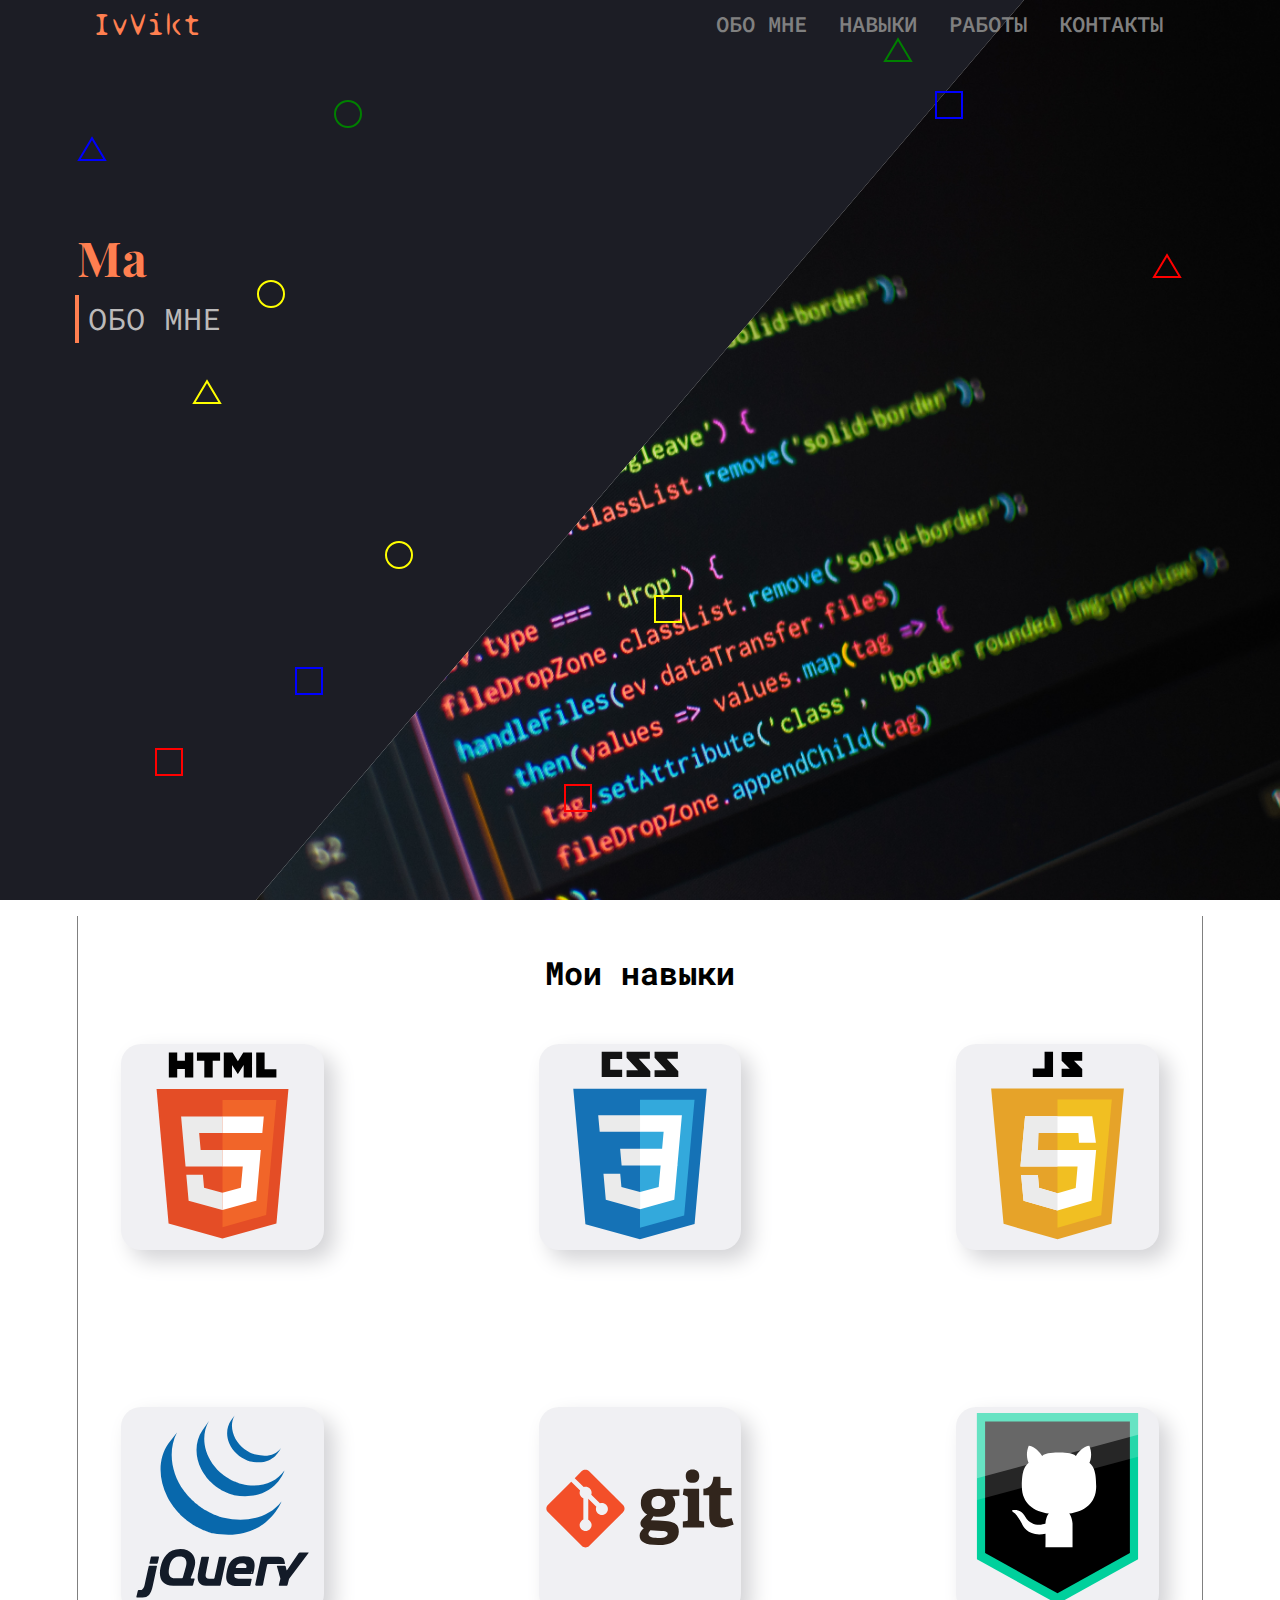
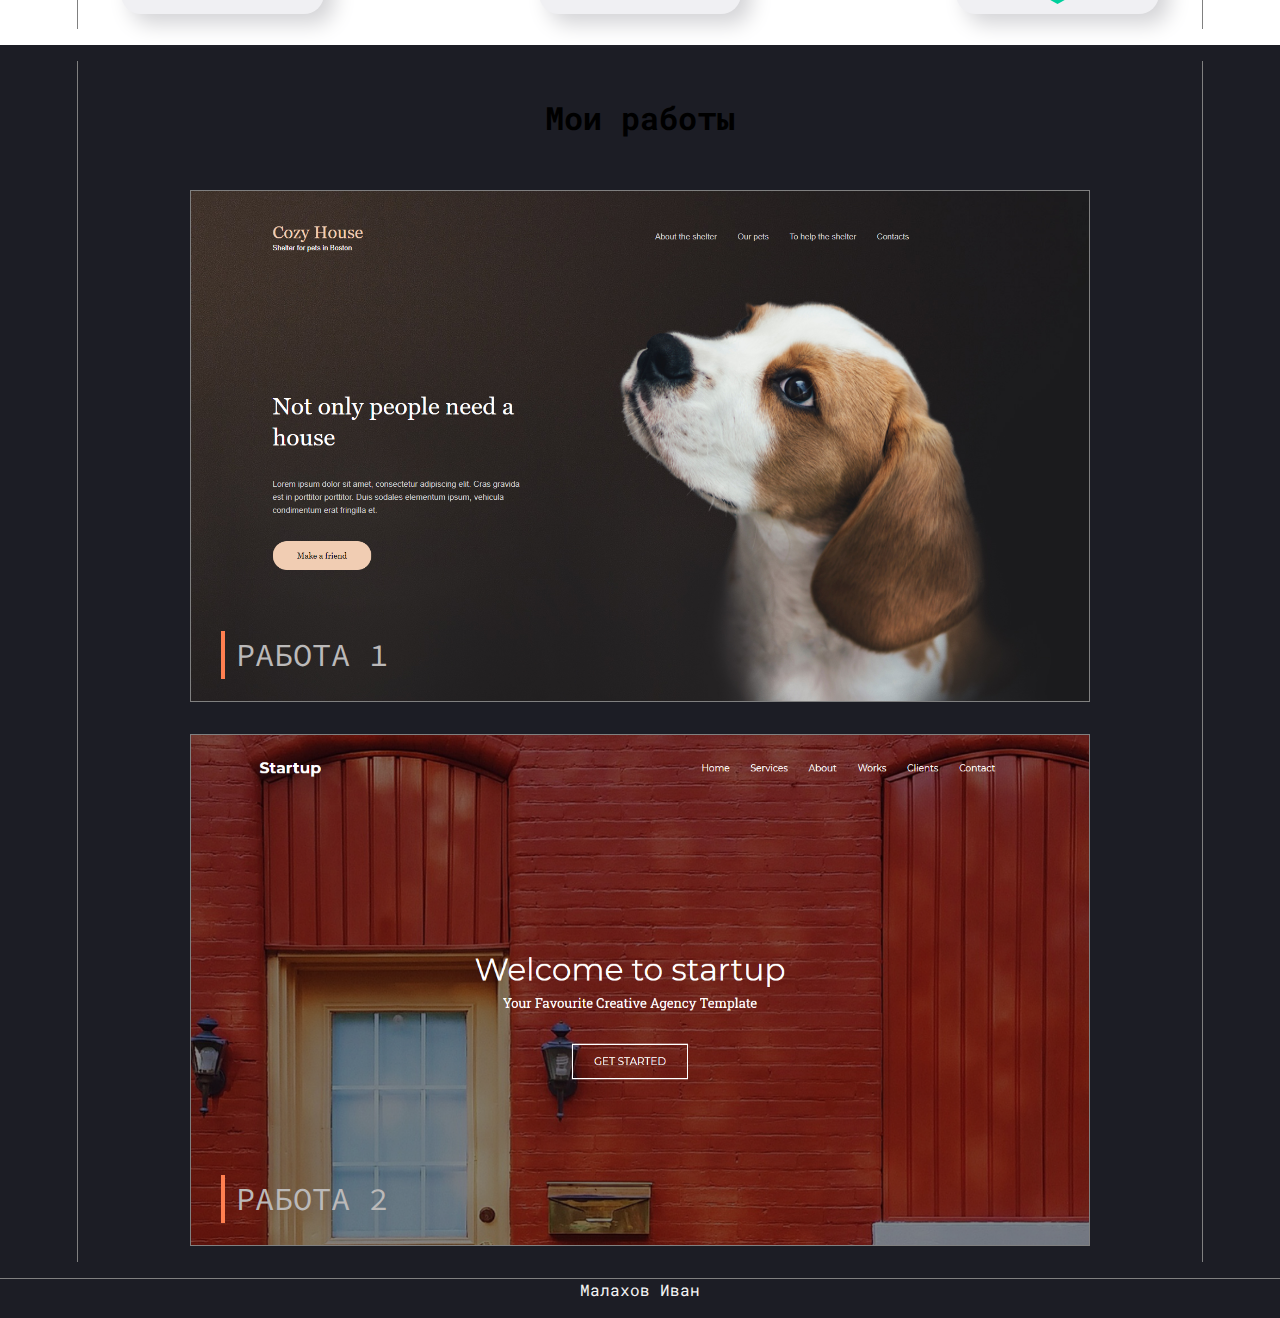
<file: index.html>
<!DOCTYPE html>
<html lang="en">
<head>
    <meta charset="UTF-8">
    <meta http-equiv="X-UA-Compatible" content="IE=edge">
    <meta name="viewport" content="width=device-width, initial-scale=1.0">
    <link rel="stylesheet" href="style.css">
    <link href="https://fonts.googleapis.com/css2?family=Share+Tech+Mono&display=swap" rel="stylesheet">
    <link href="https://fonts.googleapis.com/css2?family=Syne+Mono&display=swap" rel="stylesheet">
    <link href="https://fonts.googleapis.com/css2?family=Roboto+Mono:wght@400;500;600;700&display=swap" rel="stylesheet">
    <link href="https://fonts.googleapis.com/css2?family=Source+Code+Pro&display=swap" rel="stylesheet">
    <link href="https://fonts.googleapis.com/css2?family=Playfair+Display:wght@400;700&display=swap" rel="stylesheet">
    <title>Portfolio</title>
</head>
<body>

    <header class="dark-grey">
        <div class="bg-polygon"></div>
        <div class="wrapper wrapper-header">
            <nav class="navigate">
                <div class="logo">IvVikt</div>
                <span class="burger-btn" id="burger">&#8801</span>
                <ul class="menu" id="menu">
                    <li><a class="link" id="about">Обо мне</a></li>
                    <li><a class="link" href="#Skills">Навыки</a></li>
                    <li><a class="link" href="#Work">Работы</a></li>
                    <li><a class="link" id="contacts">Контакты</a></li>
                </ul>               
            </nav>
            <div class="box-hero">
                <h1 class="hero-name"></h1>
                <p class="hero-text"></p>
                <a class="glitch-btn" id="about-btn">
                    <div class="text">ОБО МНЕ</div>
                        <div class="mask">
                        <span>ОБО МНЕ</span>
                    </div>
                </a>
            </div>
        </div>
    </header>

    <div class="about-box" id="about-box">
        <div class="about-container about-photo">

        </div>
        <div class="about-container about-text">
            <h2>Немного обо мне</h2>
            <p>Привет! Меня зовут Малахов Иван, мне 33 года.</p>
            <p>По образованию я информатик-экономист, окончил ЮЗГУ. Имею десятилетний стаж работы в одном из ведущих банков страны. В свободное от работы время увлекся изучением языка программирования Java на платформе JAVARASH. Пройдя пару десятков уровней, я понял, что программирование - это мое.</p>
            <p>В конце 2020г. я решил полностью изменить вид деятельности, уволился из банка и начал плотное обучение Web-разработке. На данный момент умею пользоваться: HTML, CSS, JavaScript, jQuery. Имею представление о Back-end разработке, в частности имею начальный уровень знаний и навыков по PHP и SQL. Одни из последних результатов моих работ находятся на этом сайте. Планирую и дальше изучать новое, развиваться и достичь настоящего профессионализма в Web-разработке.</p>
        </div>
        
        <div class="close" id="about-btn-close"></div>
    </div>

    <a id="Skills"></a>
    <div class="skills box">

        <div class="wrapper grey-line">

            <h2>Мои навыки</h2>

            <div class="skills-container">
                <div class="skill-logo"><img src="img/html_logo.svg" alt="html_logo"></div>
                <div class="skill-logo"><img src="img/css_logo.svg" alt="css_logo"></div>
                <div class="skill-logo"><img src="img/javascript_logo.svg" alt="javascript_logo"></div>
                <div class="skill-logo"><img src="img/jquery_logo.svg" alt="jquery_logo"></div>
                <div class="skill-logo"><img src="img/git_logo.svg" alt="git_logo"></div>
                <div class="skill-logo"><img src="img/github_logo.svg" alt="github_logo"></div>
            </div>
        </div>
    </div>

    <a id="Work"></a>
    <div class="work box dark-grey">

        <div class="wrapper grey-line">

            <h2>Мои работы</h2>

            <div class="work-container">
                <div class="work-content work-1">
                    <a class="glitch-btn" href="work_1/index.html" target="_blank">
                        <div class="text">РАБОТА 1</div>
                            <div class="mask">
                            <span>РАБОТА 1</span>
                        </div>
                    </a>
                    <div class="number-work" data-content="01">01</div>    
                </div>

                <div class="work-content work-2">
                    <a class="glitch-btn" href="work_2/index.html" target="_blank">
                        <div class="text">РАБОТА 2</div>
                            <div class="mask">
                            <span>РАБОТА 2</span>
                        </div>
                    </a>
                    <div class="number-work" data-content="02">02</div>
                </div>

            </div>
        </div> 
    </div>

    <div class="contact-box" id="contact-box">
        
        <div class="contact-form-box">
            <div class="contact-form contact-form-img"></div>
            <div class="contact-form contact-form-form" id="contact-form">
            <h2>Контакты</h2>
            <div class="send-message">
                <p class="snd-message">Сообщение отправлено!</p>
                <button class="snd-message-close" id="snd-message-close">OK</button>
            </div>
            <div class="box-form">
                <div class="input-box">
                    <p>Ваше имя:*</p>
                    <input type="text" name="name" class="input input-name" id="input-name" autocomplete="off">
                </div>
                
                <div class="input-box">
                    <p>E-mail:*</p>
                    <input type="email" name="email" class="input input-e-mail" id="input-e-mail" autocomplete="off">
                </div>
                
                <div class="input-box">
                    <p>Ваше сообщение:*</p>
                    <textarea name="message" class="input input-message" id="input-message"></textarea>
                </div>
                <button class="send-btn" id="send-btn">Отправить</button>
            </div>    
            
            
        </div>
        <div class="close" id="form-btn-close"></div>
    </div>
        </div>
        

    <footer class="footer dark-grey">
        <p>Малахов Иван</p>
    </footer>

    <script src="jquery-3.5.1.min.js"></script>
    <script src="script.js"></script>
</body>
</html>
</file>
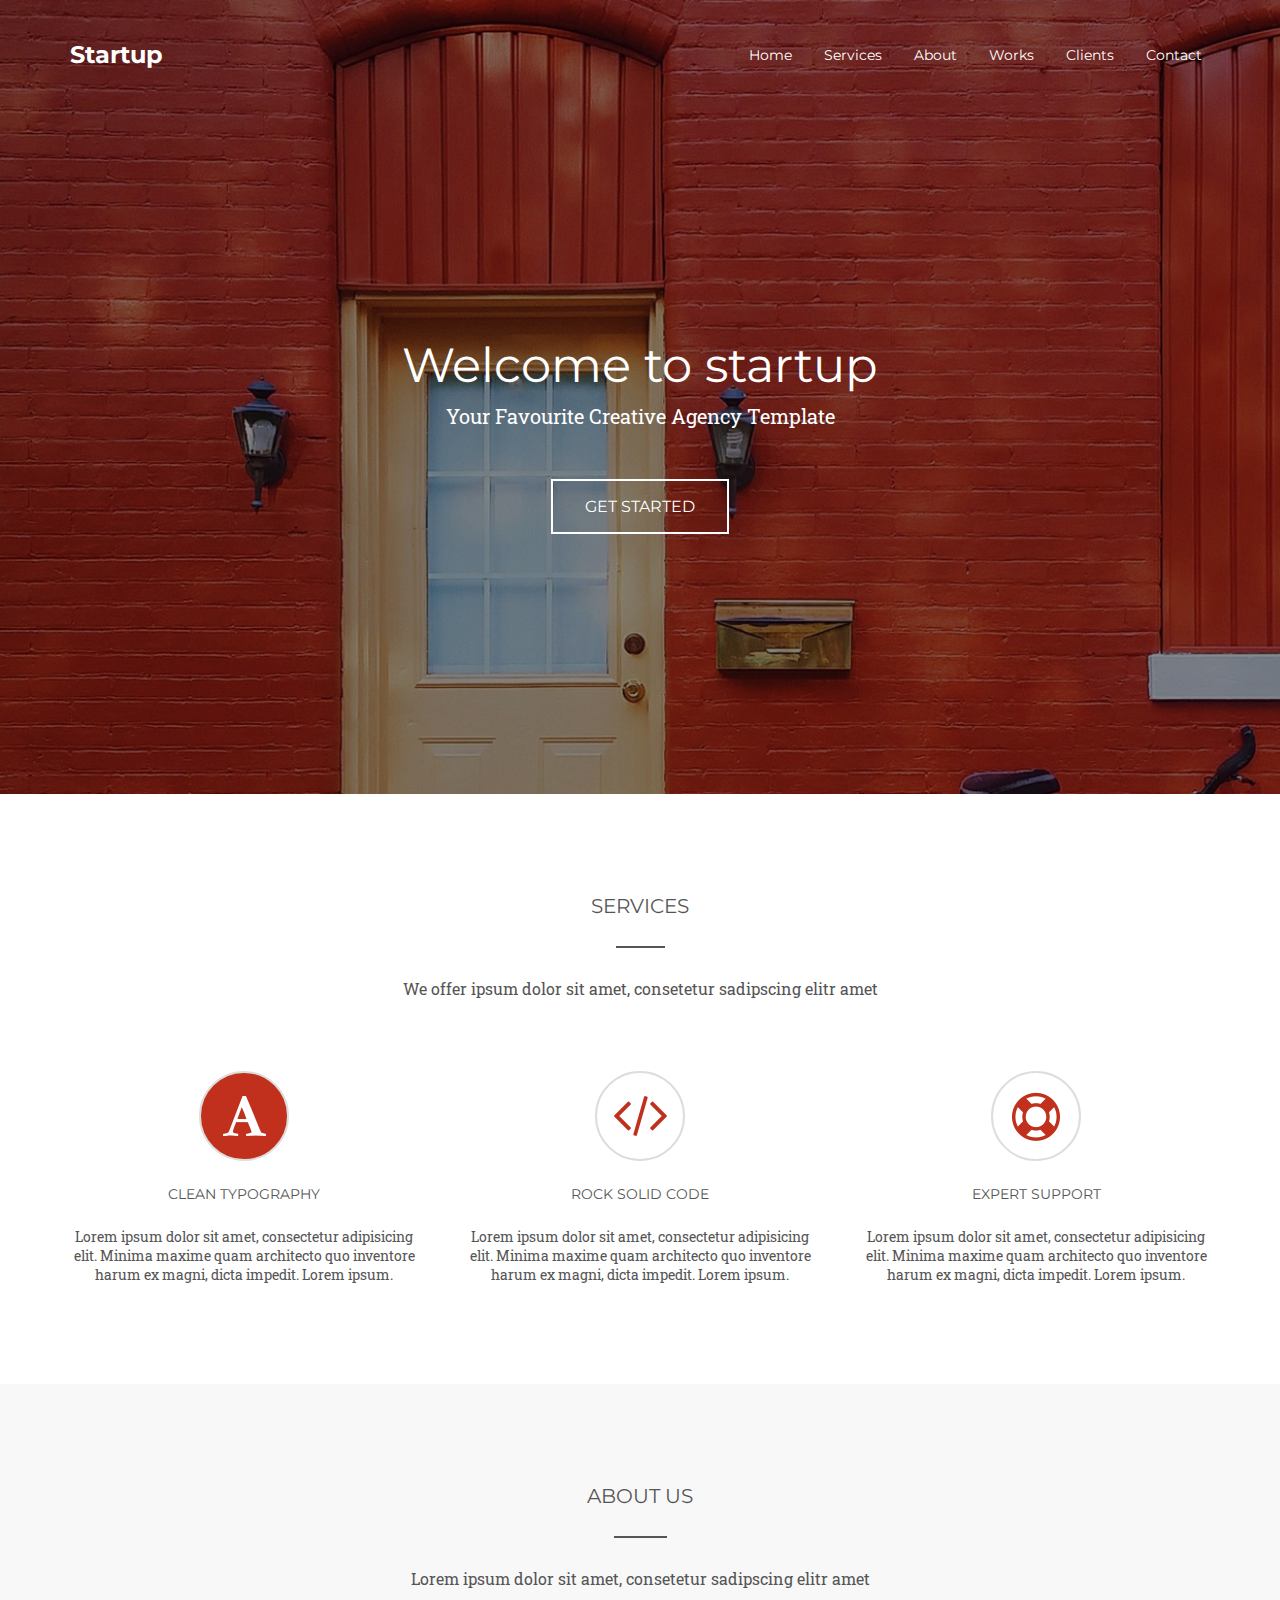
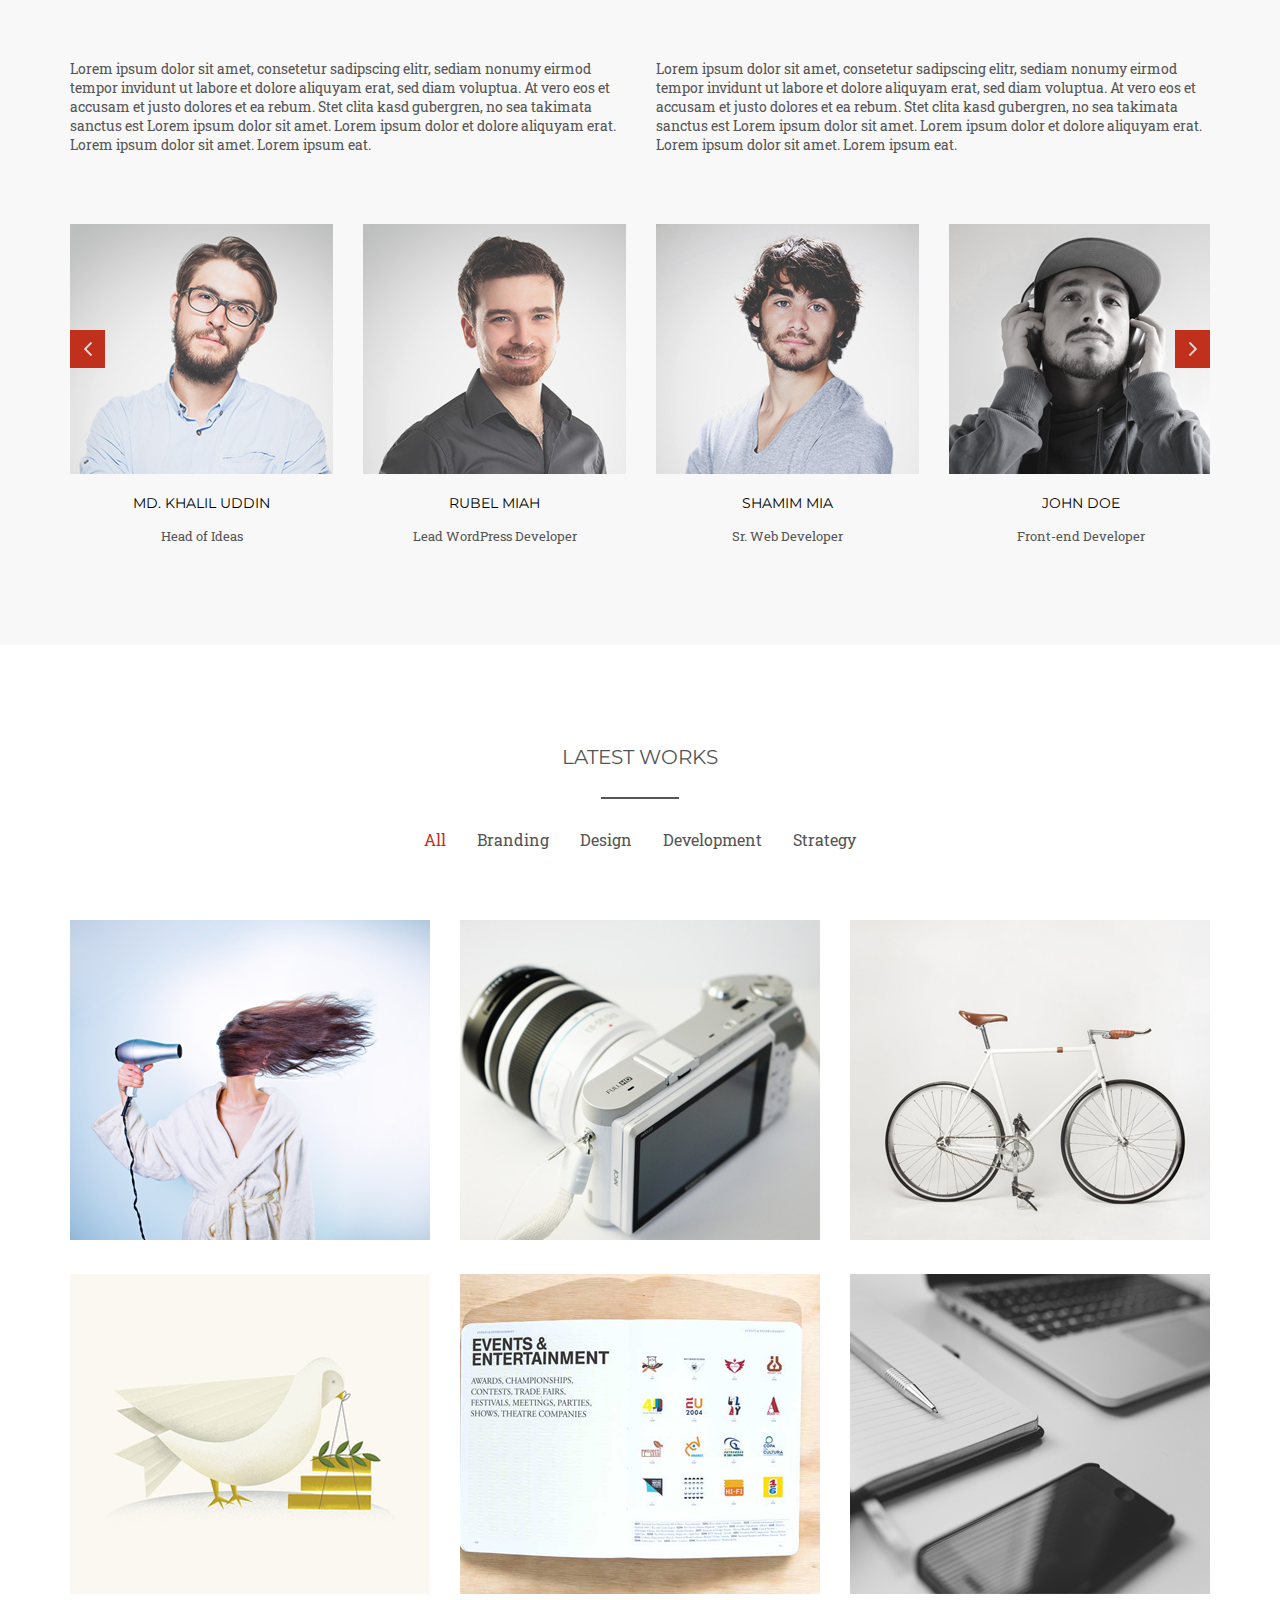
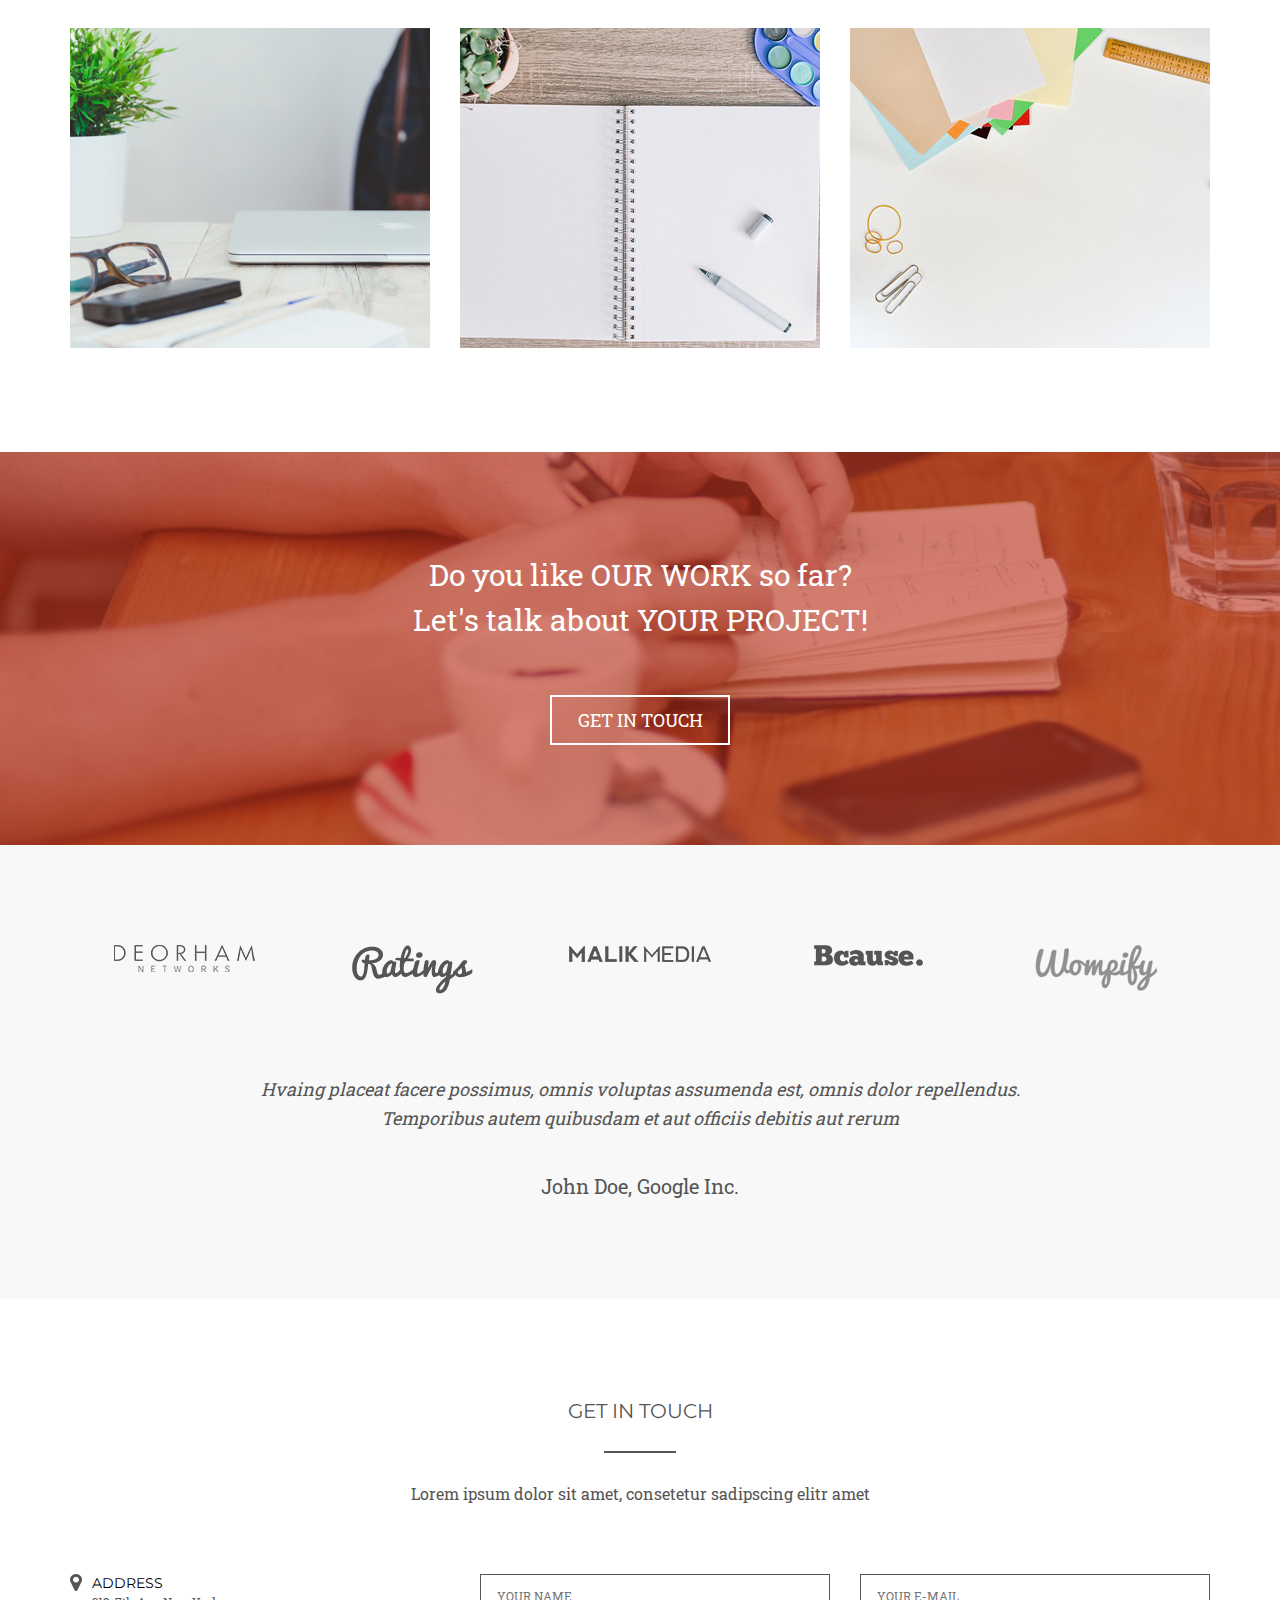
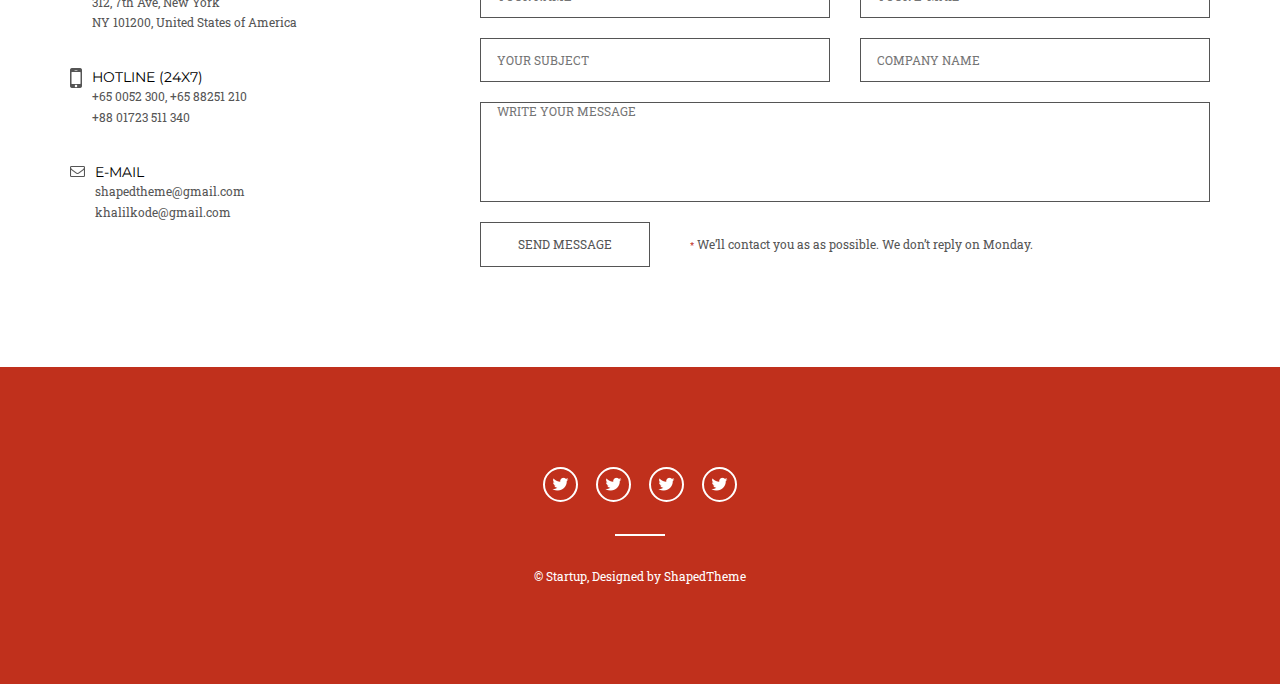
<file: work_2/index.html>
<!DOCTYPE html>
<html lang="en">
<head>
    <meta charset="UTF-8">
    <meta http-equiv="X-UA-Compatible" content="IE=edge">
    <meta name="viewport" content="width=device-width, initial-scale=1.0">
    <link href="https://fonts.googleapis.com/css2?family=Montserrat:ital,wght@0,400;0,700;1,400;1,700&family=Roboto+Slab:wght@400;700&display=swap" rel="stylesheet">
    <link rel="stylesheet" href="style.css">
    <title>Startup</title>
</head>
<body>
    <header>
        <div class="bg-opacity">
            <div class="wrapper">
                <nav>
                    <span class="logo">Startup</span>
                    <ul class="menu">
                        <li><a href="#" class="link">Home</a></li>
                        <li><a href="#services" class="link">Services</a></li>
                        <li><a href="#about" class="link">About</a></li>
                        <li><a href="#works" class="link">Works</a></li>
                        <li><a href="#clients" class="link">Clients</a></li>
                        <li><a href="#contacts" class="link">Contact</a></li>
                    </ul>
                </nav>
                <div class="header-title">
                    <h1>Welcome to startup</h1>
                    <p>Your Favourite Creative Agency Template</p>
                    <a href="#">Get Started</a>
                </div>
            </div>
        </div>
    </header>
    <main>
        <section id="services" class="services">
            <div class="wrapper">
                <div class="container">
                    <h2>Services</h2>
                    <p>We offer ipsum dolor sit amet, consetetur sadipscing elitr amet</p>
                    <div class="block-services">
                        <div class="service-box">
                            <div class="service-circle-1"></div>
                            <h4>Clean Typography</h4>
                            <p>Lorem ipsum dolor sit amet, consectetur adipisicing elit. Minima maxime quam architecto quo inventore harum ex magni, dicta impedit. Lorem ipsum.</p>
                        </div>
                        <div class="service-box">
                            <div class="service-circle-2"></div>
                            <h4>Rock Solid Code</h4>
                            <p>Lorem ipsum dolor sit amet, consectetur adipisicing elit. Minima maxime quam architecto quo inventore harum ex magni, dicta impedit. Lorem ipsum.</p>
                        </div>
                        <div class="service-box">
                            <div class="service-circle-3"></div>
                            <h4>Expert Support</h4>
                            <p>Lorem ipsum dolor sit amet, consectetur adipisicing elit. Minima maxime quam architecto quo inventore harum ex magni, dicta impedit. Lorem ipsum.</p>
                        </div>
                    </div>
                </div>
            </div>
        </section>
        <section id="about" class="about grey">
            <div class="wrapper">
                <div class="container">
                    <h2>About us</h2>
                    <p>Lorem ipsum dolor sit amet, consetetur sadipscing elitr amet</p>
                    <div class="box-text-about">
                        <p>Lorem ipsum dolor sit amet, consetetur sadipscing elitr, sediam nonumy eirmod tempor invidunt ut labore et dolore aliquyam erat, sed diam voluptua. At vero eos et accusam et justo dolores et ea rebum. Stet clita kasd gubergren, no sea takimata sanctus est Lorem ipsum dolor sit amet. Lorem ipsum dolor et dolore aliquyam erat. Lorem ipsum dolor sit amet. Lorem ipsum eat.</p>
                        <p>Lorem ipsum dolor sit amet, consetetur sadipscing elitr, sediam nonumy eirmod tempor invidunt ut labore et dolore aliquyam erat, sed diam voluptua. At vero eos et accusam et justo dolores et ea rebum. Stet clita kasd gubergren, no sea takimata sanctus est Lorem ipsum dolor sit amet. Lorem ipsum dolor et dolore aliquyam erat. Lorem ipsum dolor sit amet. Lorem ipsum eat.</p>
                    </div>
                    <div id="carousel" class="carousel">
                        <button class="button prev"></button>
                        <div id="gallery" class="gallery"></div>
                        <button class="button next"></button>
                    </div>
                </div>
            </div>
        </section>
        <section id="works" class="works">
            <div class="wrapper">
                <div class="container">
                    <h2>Latest Works</h2>
                    <ul class="list-works">
                        <li class="section-work">All</li>
                        <li class="section-work">Branding</li>
                        <li class="section-work">Design</li>
                        <li class="section-work">Development</li>
                        <li class="section-work">Strategy</li>
                    </ul>
                    <div class="gallery-works"></div>
                </div>
            </div>
            <div class="talk">
                <div class="bg-talk">
                    <p>Do you like OUR WORK so far?
                        <br>
                        Let's talk about YOUR PROJECT!
                     </p>
                     <button class="touch">Get in Touch</button>
                </div>
            </div>
        </section>
        <section id="clients" class="clients grey">
            <div class="wrapper">
                <div class="container">
                    <div class="name-clients">
                        <div><img src="img/deorham.png" alt="img/deorham.png"></div>
                        <div><img src="img/ratings.png" alt="img/ratings.png"></div>
                        <div><img src="img/malik.png" alt="img/malik.png"></div>
                        <div><img src="img/bcause.png" alt="img/bcause.png"></div>
                        <div><img src="img/womgiby.png" alt="img/womgiby.png"></div>
                    </div>
                    <div class="feedback-box">
                        <p class="feedback">Hvaing placeat facere possimus, omnis voluptas assumenda est, omnis dolor repellendus.<br> Temporibus autem quibusdam et aut officiis debitis aut rerum</p>
                        <p class="author-feedback">John Doe, Google Inc.</p>
                    </div>
                </div>
            </div>
        </section>
        <section id="contacts" class="contacts">
            <div class="wrapper">
                <div class="container">
                    <h2>Get in Touch</h2>
                    <p>Lorem ipsum dolor sit amet, consetetur sadipscing elitr amet</p>
                    <div class="box-contacts">
                        <div class="box-address">
                            <div class="box-address-info">
                                <div class="logo-address">
                                    <img src="img/fa-map-marker.png" alt="img/fa-map-marker.png">
                                </div>
                                <div class="address-info">
                                    <h5>Address</h5>
                                    <p>312, 7th Ave, New York<br>
                                       NY 101200, United States of America</p>
                                </div>
                            </div>
                            <div class="box-address-info">
                                <div class="logo-address">
                                    <img src="img/fa-mobile-phone.png" alt="img/fa-mobile-phone.png">
                                </div>
                                <div class="address-info">
                                    <h5>Hotline (24x7)</h5>
                                    <p>+65 0052 300, +65 88251 210<br>
                                       +88 01723 511 340</p>
                                </div>
                            </div>
                            <div class="box-address-info">
                                <div class="logo-address">
                                    <img src="img/fa-envelope-o.png" alt="img/fa-envelope-o.png">
                                </div>
                                <div class="address-info">
                                    <h5>E-mail</h5>
                                    <p>shapedtheme@gmail.com<br>
                                       khalilkode@gmail.com</p>
                                </div>
                            </div>
                        </div>
                        <div class="box-feedback-form">
                            <form class="feedback-form" action="#">
                                <input type="text" name="name" class="input input-name" autocomplete="off" placeholder="YOUR NAME">
                                <input type="text" name="email" class="input input-email" autocomplete="off" placeholder="YOUR E-MAIL">
                                <input type="text" name="subject" class="input input-subject" autocomplete="off" placeholder="YOUR SUBJECT">
                                <input type="text" name="company" class="input input-company" autocomplete="off" placeholder="COMPANY NAME">
                                <textarea name="message" class="input input-message" autocomplete="off" placeholder="WRITE YOUR MESSAGE"></textarea>
                                <div class="button-box">
                                    <button class="input input-button">SEND MESSAGE</button>
                                    <p><span>*</span> We’ll contact you as as possible. We don’t reply on Monday.</p>
                                </div>
                            </form>
                        </div>
                    </div>
                </div>
            </div>
        </section>
    </main>
    <footer>
        <div class="wrapper">
            <div class="container">
                <div class="box-logo-footer">
                    <div></div>
                    <div></div>
                    <div></div>
                    <div></div>
                </div>
                <p class="footer-text">© Startup, Designed by ShapedTheme</p>
            </div>
        </div>
    </footer>
    <script src="script.js"></script>
</body>
</html>
</file>
<file: style.css>
:root{
    --font-logo: "Syne Mono";
    --font-button: "Source Code Pro";
    --font-base: "Roboto Mono";
    --font-link: "Source Code Pro";
    --font-hero: "Playfair Display"
}

*{
    margin: 0;
    padding: 0;
    box-sizing: border-box;
}

h1, h2, h3, h4, h5, h6, p{
    font-family: var(--font-base, monospace);
}

h2{
    font-size: 2em;
    font-weight: 700;
    padding: 1.1em 0;
}

a{
    font-family: var(--font-link, monospace);
}

.wrapper{
    width: 88%;
    height: 100%;
    margin: 0 auto;
    position: relative;
    z-index: 1;
}

.box{
    width: 100%;
    padding: 1em 0;
    text-align: center;
}

.dark-grey{
    background-color: #1c1d25;
}

.grey-line{
    border-left: 1px solid grey;
    border-right: 1px solid grey;
}

/******************Header**************************/

header{
    width: 100%;
    height: 100vh;
    position: relative;
}

.box-hero{
    position: absolute;
    width: 50%;
    height: 20%;
    top: 25%;
    font-family: var(--font-hero);
    color: coral;
    z-index: 1;
}

.hero-name{
    font-size: 3em;
    font-family: var(--font-hero);
    padding-bottom: 10px;
}

.bg-polygon{
    position: absolute;
    height: 100%;
    width: 100%;
    shape-outside: polygon(20% 100%, 100% 100%, 100% 0, 80% 0); 
    clip-path: polygon(20% 100%, 100% 100%, 100% 0, 80% 0); 
    background-color: #f3f3f3;
    background-image: url(img/header_image.jpg);
    background-size: cover;
    background-repeat: no-repeat;
}

.figure{
    width: 30px;
    height: 30px;
    position: absolute;
}

/**************************************************/
/****************Navigate**************************/
/**************************************************/

.navigate{
    position: absolute;
    top: 0;
    width: 100%;
    height: 3em;
    display: flex;
    justify-content: space-between;
    align-items: center;
    /*background-color: #1c1d25;*/
}

.logo{
    padding-left: .5em;
    color: coral;
    font-size: 2em;
    font-family: var(--font-logo, monospace);
}

.menu{
    width: 80%;
    list-style: none;
    padding: 0 1.5em;
    display: flex;
    justify-content: flex-end;
}

.menu li{
    padding: 0 1em;
}

.link{
    color: grey;
    text-decoration: none;
    font-family: var(--font-link, monospace);
    font-size: 1.4em;
    font-weight: 600;
    text-transform: uppercase;
    position: relative;
}

.link::before{
    content: "";
    position: absolute;
    width: 0;
    bottom: -.1em;
    right: 0;
    left: 0;
    height: 3px;
    margin: auto;
    z-index: 2;
    background-color: brown;
}

.link:hover{
    color: white;
    transition: color .5s;
    cursor: pointer;
}

.link:hover:before{
    width: 100%;
    transition: all .5s;
}

.burger-btn{
    padding-right: .7em;
    display: none;
}

/**************************************************/
/******************Skills**************************/
/**************************************************/

.skills{
    width: 100%;
}

.skill-logo{
    width: 70%;
    margin: 5% 6%;
    padding: 2%;
    border-radius: 20px;
    background-color: #f0f0f3;
    box-shadow: 10px 10px 21px #d3d3d6, -10px -10px 21px #ffffff;
}

.skills-container{
    
    display: grid;
    grid-template-columns: repeat(3, 1fr);
    justify-items: center;
    grid-gap: 10vw;
}

/**************************************************/
/********************Work**************************/
/**************************************************/

.work-container{
    width: 100%;
    display: flex;
    flex-direction: column;
    align-items: center;
}

.work-content{
    width: 80%;
    height: 40vw;
    margin: 1em 0;
    border: 1px solid grey;
    position: relative;
    opacity: 1;
}

.work-1{
    background-image: url(img/work_1.png);
    background-position: center center;
    background-repeat: no-repeat;
    background-size: cover;
}

.work-2{
    background-image: url(img/work_2.png);
    background-position: center center;
    background-repeat: no-repeat;
    background-size: cover;
}


.work-content:before{
    content: "";
    position: absolute;
    height: 100%;
    width: 0;
    left: 0;
    opacity: 70%;
}

.work-content:hover:before{
    width: 100%;
    background-color: #bbb9b9;
    transition: .2s linear;
}

.work-content:hover .number-work::before{
    display: block;
    animation: up 1.5s 1 ease forwards;
}

.number-work{
    display: none;
    position: absolute;
    top: .2em;
    right: .2em;
    color: gray;
    font-weight: 700;
    font-size: 6em;
    overflow: hidden;
    text-align: center;
}

.number-work::before{
    position: absolute;
    width: 100%;
    height: 0;
    content: attr(data-content);
    top: 0;
    left: 0;
    color: #fff;
    overflow: hidden;
    text-align: center;
    
}

@keyframes up{
    0% {
        height: 0;
    }

    100% {
        height: 100%;
    }
}

.work-content:hover .number-work{
    display: block;
}

/**************************************************/
/***********************About**********************/
/**************************************************/

.about-box{
    width: 90%;
    height: 90vh;
    position: fixed;
    top: 0;
    left: 0;
    right: 0;
    bottom: 0;
    margin: auto;
    background-image: linear-gradient(to bottom, #1c1d25, #2a2c38);
    animation: rotate_form 1.5s ease;
    color: #f3f3f3;
    box-shadow: 5px 5px 10px 0px black;
    z-index: 2;
    padding: 10px;
    display: none;
    
    justify-content: space-around;
    align-items: center;
}

.about-container{
    width: 47%;
    height: 95%;
}

.about-photo{
    background-image: url(img/myPhoto.jpeg);
    background-repeat: no-repeat;
    background-position: center center;
    background-size: cover;
}

.about-text h2{
    font-family: var(--font-hero);
    font-size: 2em;
    padding-top: .7em;
    padding-bottom: .7em;
    text-align: center;
}

.about-text p{
    padding-top: .8em;
    font-size: 1.1em;
    text-indent: 1.2em;
}

/**************************************************/
/********************Contacts**********************/
/**************************************************/

.contact-box{
    width: 90%;
    height: 90vh;
    position: fixed;
    top: 0;
    left: 0;
    right: 0;
    bottom: 0;
    margin: auto;
    display: none;
    flex-direction: column;
    justify-content: space-around;
    align-items: center;
    background: #1e1f21;
    animation: rotate_form 1.5s ease;
    color: #f3f3f3;
    box-shadow: 5px 5px 10px 0px black;
    z-index: 2;
}

@keyframes rotate_form{
    0%{transform: rotateY(90deg);}
    100%{transform: rotateY(0deg);}
}

.contact-form>h2{
    font-family: Arial, Helvetica, sans-serif;
    text-transform: uppercase;
    font-size: 1.3em;
    text-align: center;
    padding: 0;
}

.contact-form-box{
    width: 100%;
    height: 99%;
    display: flex;
    justify-content: space-around;
    align-items: flex-end;
}

.contact-form{
    width: 45%;
    height: 100%;
    
}

.contact-form-form{
    padding: 30px 0;
    display: flex;
    flex-direction: column;
    justify-content: space-between;
    position: relative;
}

.send-message{
    position: absolute;
    width: 55%;
    height: 80px;
    left: 0;
    right: 0;
    top: 0;
    bottom: 0;
    margin: auto;
    z-index: 2;
    display: none;
    flex-direction: column;
    justify-content: space-around;
    align-items: center;
    background: #1e1f21;
    color: #f3f3f3;
    box-shadow: 5px 5px 10px 0px black;
}

.snd-message-close{
    width: 35%;
    height: 20px;
    font-family: 'Arial';
    font-size: .8em;
    font-weight: 500;
    color: #f3f3f3;
    border: none;
    outline: none;
    background-image: linear-gradient(to right, #bb1f19, #f15b16);
    position: relative;
    cursor: pointer;
}

.contact-form-img{
    height: 100%;
    background-image: url(img/contact-image1.jpg);
    background-size: cover;
    background-position: center left;
}

.contact-form p{
    padding: .5em 0;
    font-family: 'Arial';
    font-size: .8em;
    font-weight: 400;
}

.input-name, .input-e-mail, .input-message{
    width: 100%;
    font-family: 'Arial';
    font-size: 1em;
    color: #f3f3f3;
    background: transparent;
    border: none;
}

.input:focus, .input:active{
    border: none;
    outline: none;
}

.input-box{
    position: relative;
    margin-top: 30px;
    border-bottom: 2px solid grey;
}

.input-box textarea{
    resize: none;
}

.input-box::after{
    position: absolute;
    content: "";
    height: 3px;
    width: 0;
    left: 0;
    bottom: -2px;
    background-color: red;
    transition: width .3s ease-in .2s;
}

.input-box:hover:after{
    width: 100%;
    border-bottom: none;
    transition: width .5s ease-in;
}

.input-box::before{
    position: absolute;
    content: "";
    height: 3px;
    width: 0;
    left: 0;
    bottom: -2px;
    background-color: blue;
    z-index: 1;
    transition: width .5s ease-in;
}

.input-box:hover::before{
    width: 100%;
    transition: width .3s ease-in .2s;
}

.send-btn{
    width: 30%;
    margin-top: 25px;
    display: block;
    margin-left: auto;
    margin-right: auto;
    padding: 15px 20px;
    font-family: 'Arial';
    font-size: .8em;
    font-weight: 500;
    color: #f3f3f3;
    border: none;
    outline: none;
    background-image: linear-gradient(to right, #bb1f19, #f15b16);
    position: relative;
    cursor: pointer;
}

.send-btn::before{
    position: absolute;
    content: "";
    height: 100%;
    left: 0;
    top: 0;
    background-image: linear-gradient(to right, #1a1652, #4129ac);
    opacity: .9;
}

.send-btn:hover::before{
    animation: btn-effect .3s ease-in 2 alternate forwards;
}

@keyframes btn-effect{
    0%{width: 0;}
    100%{width: 100%;}
}

.close{
    position: absolute;
    width: 30px;
    height: 30px;
    top: 0;
    right: 0;
    margin: 7px;
}

.close::before, .close::after{
    display: block;
    content: "";
    position: absolute;
    left: 0;
    right: 0;
    top: 0;
    bottom: 0;
    margin: auto;
    height: 3px;
    width: auto;
    background-color: red;
}

.close::before{
    transform: rotateZ(45deg);
    transition: transform .3s ease-in;
}

.close::after{
    transform: rotateZ(-45deg);
    transition: transform .3s ease-in;
}

.close:hover::after{
    transform: rotateZ(-135deg);
    transition: transform .3s ease-in;
} 

.close:hover::before{
    transform: rotateZ(135deg);
    transition: transform .3s ease-in;
}

@media (max-width: 800px){
    .contact-box{
        width: 80%;
    }
}

/**************************************************/
/**********************Footer**********************/
/**************************************************/

.footer{
    width: 100%;
    height: 2.5em;
    text-align: center;
    color: #f3f3f3;
    border-top: 1px solid grey;
}

/**************************************************/
/*******************Glitch button******************/
/**************************************************/

.glitch-btn{
    display: inline-block;
    position: absolute;
    bottom: 5%;
    left: 5%;
    font-family: var(--font-button, monospace);
    text-decoration: none;
    color: #bbb9b9;
    font-size: 2em;
    transition: all 0.8s cubic-bezier(0.23, 1, 0.32, 1);
}

.box-hero .glitch-btn{
    bottom: auto;
    left: 2%;
}


.glitch-btn:hover{
    color: #00ffb4;
}
.glitch-btn:hover:before {
    background: #4e4e4e;
    transform: translateX(2200%) scaleX(45) scaleY(0.2);
}

.box-hero .glitch-btn:hover:before {
    background: #4e4e4e;
    transform: translateX(2000%) scaleX(40) scaleY(0.2);
}

.glitch-btn:before{
    content: "";
    position: absolute;
    left: -10%;
    top: -10%;
    background: coral;
    width: 4px;
    height: 120%;
    padding: 0px;
    transition: all 0.8s cubic-bezier(0.23, 1, 0.32, 1);
}

@keyframes glitchin{
    100% {transform: translate(0px, 0px);}
    95% {transform: translate(0.5px, 0.05px);}
    90% {transform: translate(0.6px, -0.3px);}
    85% {transform: translate(1.2px, 0px);}
    80% {transform: translate(1.2px, 0.2px);}
    75% {transform: translate(0.5px, 1px);}
    70% {transform: translate(0.3px, 1.2px);}
    65% {transform: translate(-2.1px, 0.7px);}
    60% {transform: translate(3.6px, 0.4px);}
    55% {transform: translate(0.45px, 1.8px);}
    50% {transform: translate(-3px, -1px);}
    45% {transform: translate(-4.4px, 1.1px);}
    40% {transform: translate(-4.2px, 2.4px);}
    35% {transform: translate(2.6px, 1.3px);}
    30% {transform: translate(-1.4px, 2.8px);}
    25% {transform: translate(6px, 0.75px);}
    20% {transform: translate(0px, -1.6px);}
    15% {transform: translate(-5.95px, -0.85px);}
    10% {transform: translate(3.6px, 3.6px);}
    5% {transform: translate(-0.95px, -0.95px);}
}

.glitch-btn .mask{
    position: absolute;
    height: 20%;
    width: 100%;
    overflow: hidden;
    display: none;
}

.glitch-btn .mask span{
    position: absolute;
    left: 50%;
    -webkit-transform: translateX(-50%);
    transform: translateX(-50%);
    width: 100%;
    top: -100%;
}

.glitch-btn .mask{
    top: 20%;
}

.glitch-btn:hover .mask{
    animation: glitchin 0.2s both ;
}

.glitch-btn:hover .text{
    animation: fade-in 0.8s forwards;
}

.glitch-btn:hover .mask{
    display: block;
}

@keyframes fade-in{
    from {opacity: 0;}
    to {opacity: 1;}
}

/**************************************************/








/********************Media**************************/

@media (max-width: 1100px){
    /*************************/
    /*********Header**********/
    /*************************/
    .bg-polygon{
        shape-outside: polygon(0 100%, 0 80%, 100% 20%, 100% 100%); 
        clip-path: polygon(0 100%, 0 80%, 100% 20%, 100% 100%); 
        background-position: bottom;
    }
}

@media (max-width: 800px){
    /*************************/
    /*********Header**********/
    /*************************/
    .wrapper{
        width: 90%;
    }

    .navigate{
        flex-wrap: wrap;
    }
    
    .burger-btn{
        display: block;
        color: grey;
        font-size: 3em;
    }

    .menu{
        display: none;
        width: 100%;
        flex-direction: column;
        text-align: center;
        background-color: #1c1d25;
        z-index: 2;
    }

    .menu li{
        padding: .5em 0;
        border-bottom: 1px solid grey;
    }

    .figure{
        width: 15px;
        height: 15px;
    }

    .hero-name{
        font-size: 2em;
    }

    .contact-form-img{
        display: none;
    }

    .contact-form{
        width: 80%;
    }

    .contact-form-form{
        padding: 10px 0;
    }

    .send-message{
        width: 70%;
    }

    .about-photo{
        background-image: url(img/myPhoto2.jpeg);
        background-size: contain;
        width: 80%;
        height: 35%;
    }

    .about-text{
        width: 80%;
        height: auto;
    }

    .about-text h2{
        font-size: 1.2em;
        padding: .3em;
    }

    .about-text p{
        padding-top: .2em;
        font-size: .7em;
    }

    .about-box{
        flex-direction: column;
    }

    /*************************/
    /*********Skills**********/
    /*************************/

    .skills-container{
        display: grid;
        grid-template-columns: repeat(2, 1fr);
        justify-items: center;
    }

    /*************************/
    /***********Work**********/
    /*************************/

    .work-content{
        width: 90%;
        height: 50vw;
    }

    .number-work{
        top: 0;
        right: 0;
        font-weight: 700;
        font-size: 4em;
    }
}

@media (max-width: 560px){
    /*************************/
    /*********Header**********/
    /*************************/
    .bg-polygon{
        shape-outside: polygon(0 100%, 0 65%, 100% 35%, 100% 100%); 
        clip-path: polygon(0 100%, 0 65%, 100% 35%, 100% 100%); 
        background-position: bottom;
    }

    .hero-name{
        font-size: 1.2em;
    }

    .send-btn{
        width: 50%;
    }

    /*************************/
    /******Glitch button******/
    /*************************/
    .glitch-btn{
        font-size: 1.2em;
    }
}

@media (max-width: 330px){
    .about-text h2{
        font-size: .9em;
        padding: .2em;
    }

    .about-text p{
        padding-top: .2em;
        font-size: .6em;
    }
}

@media (max-height: 415px){
    .contact-form-form{
        padding: 10px 0;
    }

    .input-box{
        margin-top: 10px;
    }

    .input-name, .input-e-mail, .input-message{
        font-size: .8em;
    }

    .contact-form p{
        padding: .4em 0;
        font-size: .6em;
    }

    .send-btn{
        margin-top: 12px;
        padding: 8px 12px;
    }

    .glitch-btn{
        font-size: 1.4em;
    }

    .about-photo{
        background-image: url(img/myPhoto2.jpeg);
        background-position: center center;
    }

    .about-text h2{
        font-size: .7em;
        padding: .2em;
    }

    .about-text p{
        padding-top: .2em;
        font-size: .55em;
    }

    .about-box{
        flex-direction: row;
    }

    .about-container{
        width: 47%;
        height: 90%;
    }
}
</file>
<file: work_2/style.css>
:root{
    --MS: "Montserrat";
    --RS: "Roboto Slab";
    --color-dark-red: #c0301c;
    --color-text-grey: #555555;
    --coror-bg-grey: #f8f8f8;
}

*{
    padding: 0;
    margin: 0;
    box-sizing: border-box;
}

p{
    font-family: var(--RS);
    color: var(--color-text-grey);
}

h1, h2, h3, h4, h5, h6{
    font-family: var(--MS);
}

a{
    text-decoration: none;
}

.wrapper{
    width: 1140px;
    margin: 0 auto;
}

.grey{
    background-color: #f8f8f8;
}

/************************************/
/*************Header*****************/
/************************************/

header{
    width: 100%;
    color: #fff;
    background: url(img/header_background.jpg);
    background-size: cover;
}

.bg-opacity{
    width: 100%;
    background: url(img/header_opacity.png);
    background-size: cover;
}

/*****************Navigate***************/
nav{
    width: 100%;
    padding-top: 40px;
    display: flex;
    justify-content: space-between;
}

.logo{
    font-family: var(--MS);
    font-weight: 700;
    font-size: 1.5em;
}

.menu{
    list-style-type: none;
    padding: 0 8px;
    display: flex;
    align-items: center;
}

.menu>li+li{
    padding-left: 2em;
}

.link{
    font-family: var(--MS);
    font-size: .875em;
    color: #fff;
}

/****************Header Title***************/
.header-title{
    padding: 260px 0;
    text-align: center;
}

.header-title>h1{
    font-weight: 400;
    font-size: 3em;
    line-height: 1.5em;
}

.header-title>p{
    font-size: 1.25em;
    line-height: 1.5em;
    color: #fff;
}

.header-title>a{
    display: inline-block;
    color: #fff;
    border: 2px solid #fff;
    font-family: var(--MS);
    text-transform: uppercase;
    margin-top: 3em;
    padding: 1em 2em;
}

/**********************************/
/*************Services*************/
/**********************************/

.container{
    padding: 100px 0;
    text-align: center;
}

.container h2{
    display: inline-block;
    font-size: 1.25em;
    font-weight: 400;
    color: var(--color-text-grey);
    text-transform: uppercase;
    padding-bottom: 60px;
    position: relative;
}

.container h2::before{
    content: "";
    display: block;
    position: absolute;
    height: 2px;
    width: 50%;
    background-color: var(--color-text-grey);
    bottom: 30px;
    left: 25%;
    right: 0;
}

.block-services{
    margin-top: 72px;
    display: grid;
    grid-template-columns: repeat(3, 1fr);
    grid-column-gap: 48px;
    justify-items: center;
}

.service-box>div{
    width: 90px;
    height: 90px;
    margin: 0 auto;
    border-radius: 50%;
    border: 2px solid #dddddd;
}

.service-circle-1{
    background: url(img/fa-font.png) no-repeat center center,
                var(--color-dark-red);
}

.service-circle-2{
    background: url(img/fa-code.png) no-repeat center center;
}

.service-circle-3{
    background: url(img/fa-support.png) no-repeat center center;
}

.service-box>h4{
    font-size: .875em;
    font-weight: 400;
    color: var(--color-text-grey);
    text-transform: uppercase;
    padding: 24px 0;
}

.service-box>p{
    font-size: .875em;
}

/**********************************/
/*************About us*************/
/**********************************/

.box-text-about{
    width: 100%;
    display: flex;
    justify-content: space-between;
    text-align: start;
    padding: 70px 0;

}

.box-text-about p{
    font-size: .875em;
}

.box-text-about p+p{
    margin-left: 32px;
}

.carousel{
    width: 100%;
    position: relative;
}

.gallery{
    width: 100%;
    overflow: hidden;
    text-align: start;
}

.carousel .button{
    width: 35px;
    height: 38px;
    position: absolute;
    top: 106px;
    background-color: var(--color-dark-red);
    border: none;
    z-index: 1;
}

.carousel .button:hover{
    cursor: pointer;
}

.prev{
    left: 0;
    background: url(img/fa-angle-left.png) no-repeat center center;
    
}

.next{
    right: 0;
    background: url(img/fa-angle-right.png) no-repeat center center;
}

.dev-list{
    width: 9999px;
    list-style: none;
    transition: margin-left .25s;
    
}

.dev-list li{
    display: inline-block;
    margin-right: 30px;
    text-align: center;
    position: relative;
}

.dev-list li img{
    width: 263px;
    height: 250px;
    display: block;
}

.dev-list li h4{
    font-size: .875em;
    font-weight: 400;
    text-transform: uppercase;
    padding-top: 20px;
    padding-bottom: 15px;
}

.dev-list li p{
    font-size: .8125em;
}

.bg-photo{
    width: 263px;
    height: 250px;
    position: absolute;
    top: 0;
    left: 0;
    background: url(img/bg-div-opacity.png);
    display: none;
}

.social{
    display: flex;
    margin-bottom: 32px;
}

.social div{
    display: block;
    width: 28px;
    height: 28px;
    cursor: pointer;
}

.social div:hover{
    background-color: var(--color-dark-red);
}

.facebook{
    background: url(img/Facebook-Logo.png) no-repeat center center;
}

.twitter{
    background: url(img/Twitter-Logo.png) no-repeat center center;
}

.google{
    background: url(img/Google-Plus-Logo.png) no-repeat center center;
}

.in{
    background: url(img/in-logo.png) no-repeat center center;
}

.gallery li:hover > .bg-photo{
    display: flex;
    justify-content: center;
    align-items: flex-end;
}

/**********************************/
/***************Works**************/
/**********************************/

.list-works{
    list-style: none;
}

.section-work{
    display: inline-block;
    font-family: var(--RS);
    color: var(--color-text-grey);
}

.list-works li+li{
    padding-left: 27px;
}

.section-work:hover{
    color: var(--color-dark-red);
    cursor: pointer;
}

.gallery-works{
    width: 100%;
    display: grid;
    grid-template-columns: repeat(3, 1fr);
    grid-gap: 30px;
    justify-content: space-between;
    padding-top: 70px;
}

.work{
    position: relative;
}

.work:hover .bg-work{
    display: flex;
}

.bg-work{
    position: absolute;
    width: 100%;
    height: 100%;
    top: -2px;
    left: 0;
    background: url(img/work_opacity.png) no-repeat center center;
    display: none;
    flex-flow: column;
    justify-content: center;
    align-items: center;
}

.bg-work h3{
    font-size: 1.125em;
    font-weight: 400;
    color: #fff;
}

.bg-work p{
    font-size: .75em;
    color: #fff;
    padding-top: 17px;
    padding-bottom: 25px;
}

.bg-work button{
    width: 100px;
    height: 38px;
    font-family: var(--RS);
    font-size: .875em;
    text-transform: uppercase;
    color: var(--color-dark-red);
    border: none;
    cursor: pointer;
}

.talk{
    width: 100%;
    background: url(img/work_background.jpg) no-repeat;
    background-size: cover;
}

.bg-talk{
    width: 100%;
    background: url(img/work_background_opacity.png) no-repeat;
    background-size: cover;
    text-align: center;
    padding: 100px 0;
}

.bg-talk p{
    font-size: 1.875em;
    line-height: 1.5em;
    color: #fff;
}

.bg-talk button{
    width: 180px;
    height: 50px;
    font-family: var(--RS);
    font-size: 1.125em;
    color: #fff;
    text-transform: uppercase;
    margin-top: 53px;
    background: none;
    border: 2px solid #fff;
    cursor: pointer;
}

/**********************************/
/*************Clients**************/
/**********************************/

.name-clients{
    width: 100%;
    display: flex;
    justify-content: space-around;
}

.name-clients div{
    width: 150px;
    height: 50px;
}

.feedback-box{
    padding-top: 80px;
}

.feedback{
    font-size: 1.125em;
    font-style: italic;
    line-height: 1.6em;
    padding-bottom: 40px;
}

.author-feedback{
    font-size: 1.25em;
}

/**********************************/
/*************Contacts*************/
/**********************************/

.box-contacts{
    width: 100%;
    display: flex;
    justify-content: space-between;
    padding-top: 70px;
}

.box-address-info{
    display: flex;
}

.address-info{
    text-align: start;
    padding-left: 10px;
    padding-bottom: 36px;
}

.address-info h5{
    font-size: .875em;
    font-weight: 400;
    text-transform: uppercase;
}

.address-info p{
    font-size: .75em;
    line-height: 1.7em;
}

.box-feedback-form{
    width: 730px;
}

.feedback-form{
    display: flex;
    flex-wrap: wrap;
    justify-content: space-between;
}

.input{
    width: 350px;
    height: 44px;
    border-radius: 0;
    border: 1px solid var(--color-text-grey);
    outline: none;
    padding-left: 16px;
    margin-bottom: 20px;
    font-family: var(--RS);
    font-size: .75em;
}

.input:focus{
    border-color: var(--color-dark-red);
}

.input-message{
    width: 730px;
    height: 100px;
    resize: none;
}

.input-button{
    width: 170px;
    height: 45px;
    padding: 0;
    margin: 0;
    background: none;
    text-align: center;
    color: var(--color-text-grey);
}

.feedback-form p{
    font-size: .75em;
    margin-left: 40px;
}

.feedback-form p span{
    font-size: .75em;
    color: var(--color-dark-red);
}

.button-box{
    display: flex;
    align-items: center;
}

footer{
    background-color: var(--color-dark-red);
    text-align: center;
}

.box-logo-footer{
    display: inline-block;
    margin: 0 auto;
    position: relative;
}

.box-logo-footer div{
    display: inline-block;
    width: 35px;
    height: 35px;
    margin: 0 7px;
    border: 2px solid #fff;
    border-radius: 50%;
    background: url(img/Twitter-Logo.png) no-repeat center center;
}

.footer-text{
    margin-top: 62px;
    font-size: .75em;
    color: #fff;
}

.box-logo-footer::before{
    content: "";
    display: block;
    position: absolute;
    height: 2px;
    width: 50px;
    background-color: #fff;
    bottom: -30px;
    left: 0;
    right: 0;
    margin: 0 auto;
}
</file>
